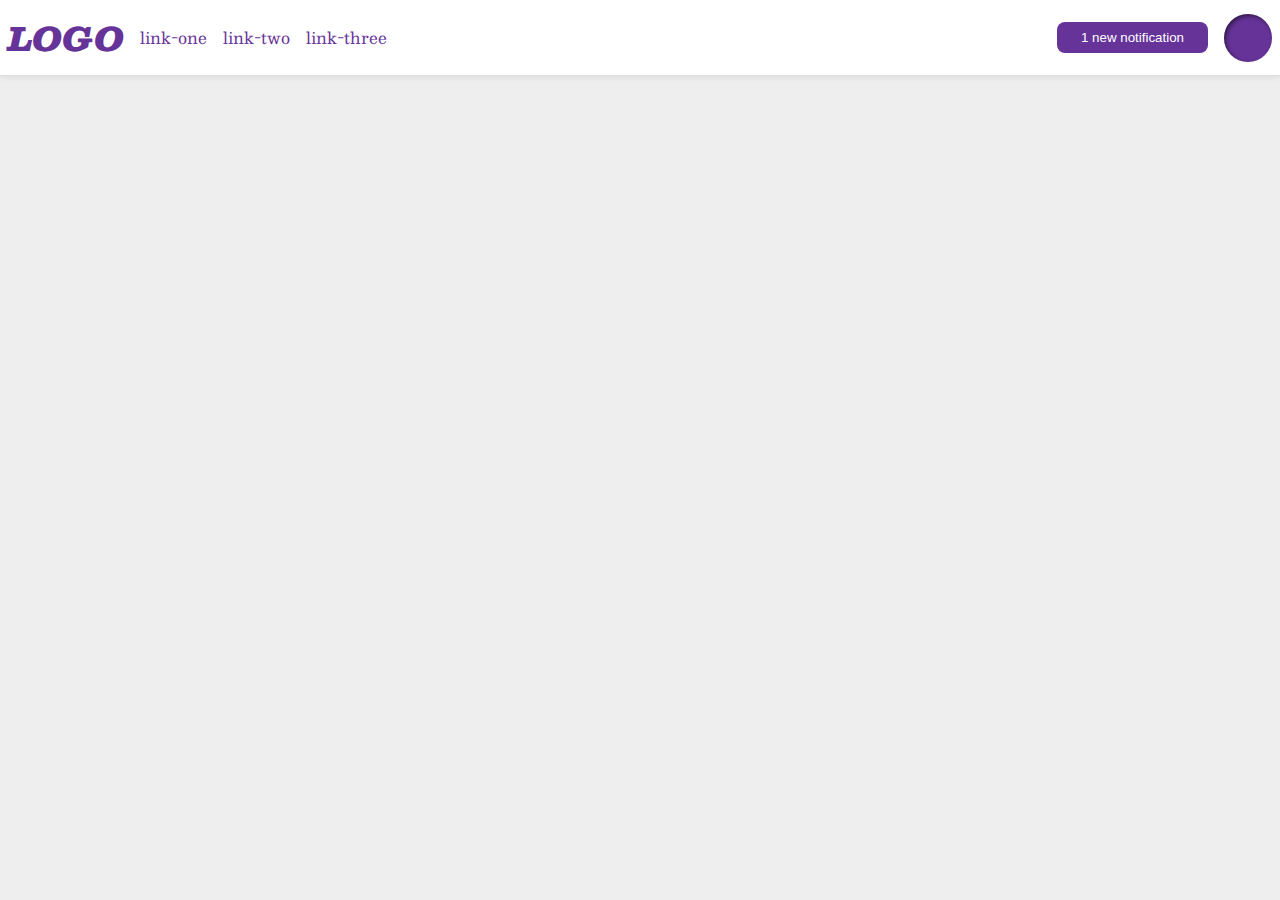
<file: foundations/flex/03-flex-header-2/index.html>
<!DOCTYPE html>
<html lang="en">
  <head>
    <meta charset="UTF-8">
    <meta http-equiv="X-UA-Compatible" content="IE=edge">
    <meta name="viewport" content="width=device-width, initial-scale=1.0">
    <title>Flex Header 2</title>
    <link rel="stylesheet" href="style.css">
  </head>
  <body>
    <div class="header">
      <div class="left-box"">
        <div class="logo">
          LOGO
        </div>
        <ul class="links">
          <li><a href="https://google.com">link-one</a></li>
          <li><a href="https://google.com">link-two</a></li>
          <li><a href="https://google.com">link-three</a></li>
        </ul>
      </div>
      <div class="mid-box"></div>
      <div class="right-box">
        <button class="notifications">
          1 new notification
        </button>
        <div class="profile-image"></div>
      </div>
    </div>
  </body>
</html>
</file>
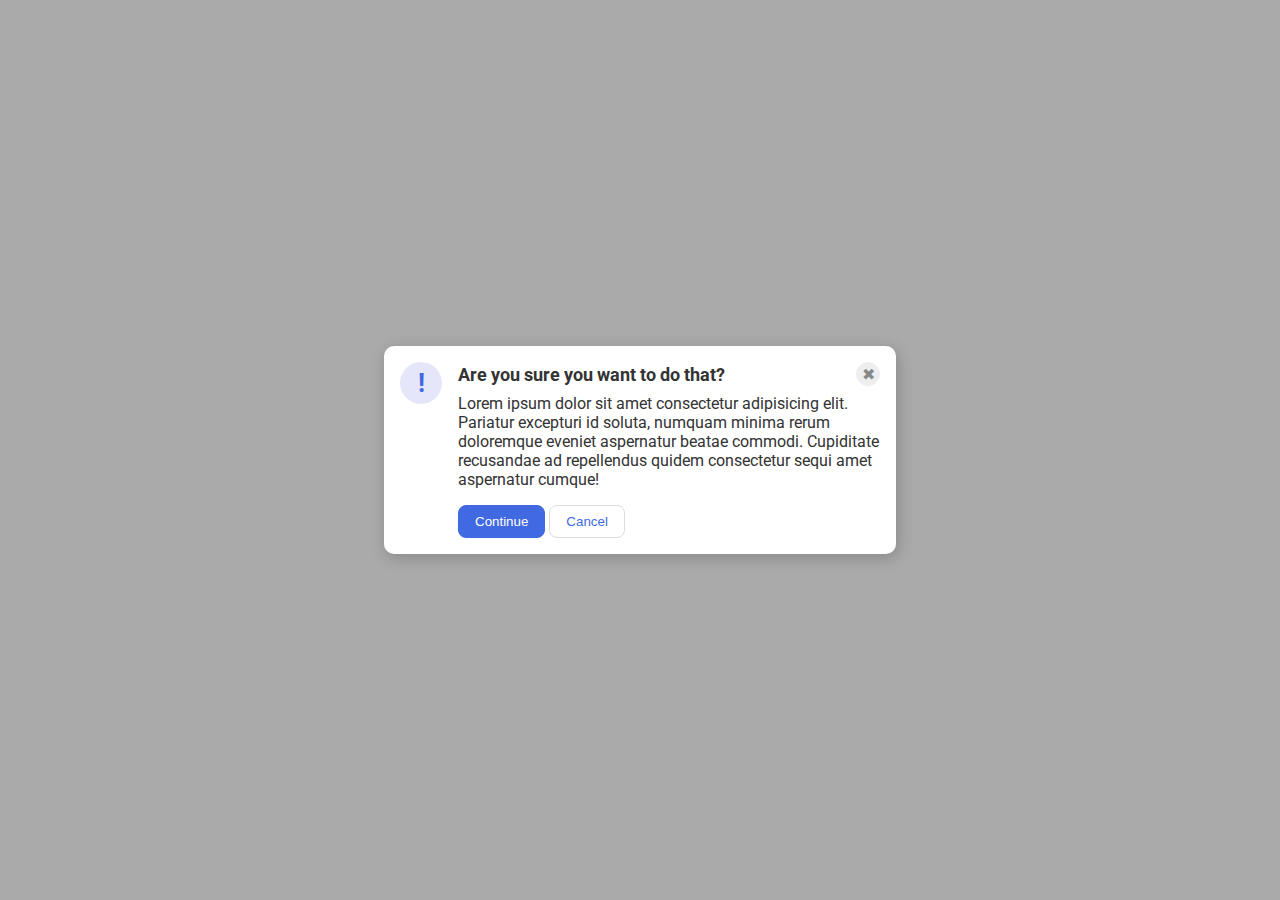
<file: foundations/flex/05-flex-modal/index.html>
<!DOCTYPE html>
<html lang="en">
  <head>
    <meta charset="UTF-8">
    <meta http-equiv="X-UA-Compatible" content="IE=edge">
    <meta name="viewport" content="width=device-width, initial-scale=1.0">
    <link rel="stylesheet" href="style.css">
    <title>Modal</title>
  </head>
  <body>
    <div class="modal">
      <div class="icon">!</div>
      <div class="container">
        <div class="header">Are you sure you want to do that?
          <button class="close-button">✖</button>
        </div>
        <div class="text">Lorem ipsum dolor sit amet consectetur adipisicing elit. Pariatur excepturi id soluta, numquam minima rerum doloremque eveniet aspernatur beatae commodi. Cupiditate recusandae ad repellendus quidem consectetur sequi amet aspernatur cumque!</div>
        <button class="continue">Continue</button>
        <button class="cancel">Cancel</button>
      </div> 
    </div>
  </body>
</html>
</file>
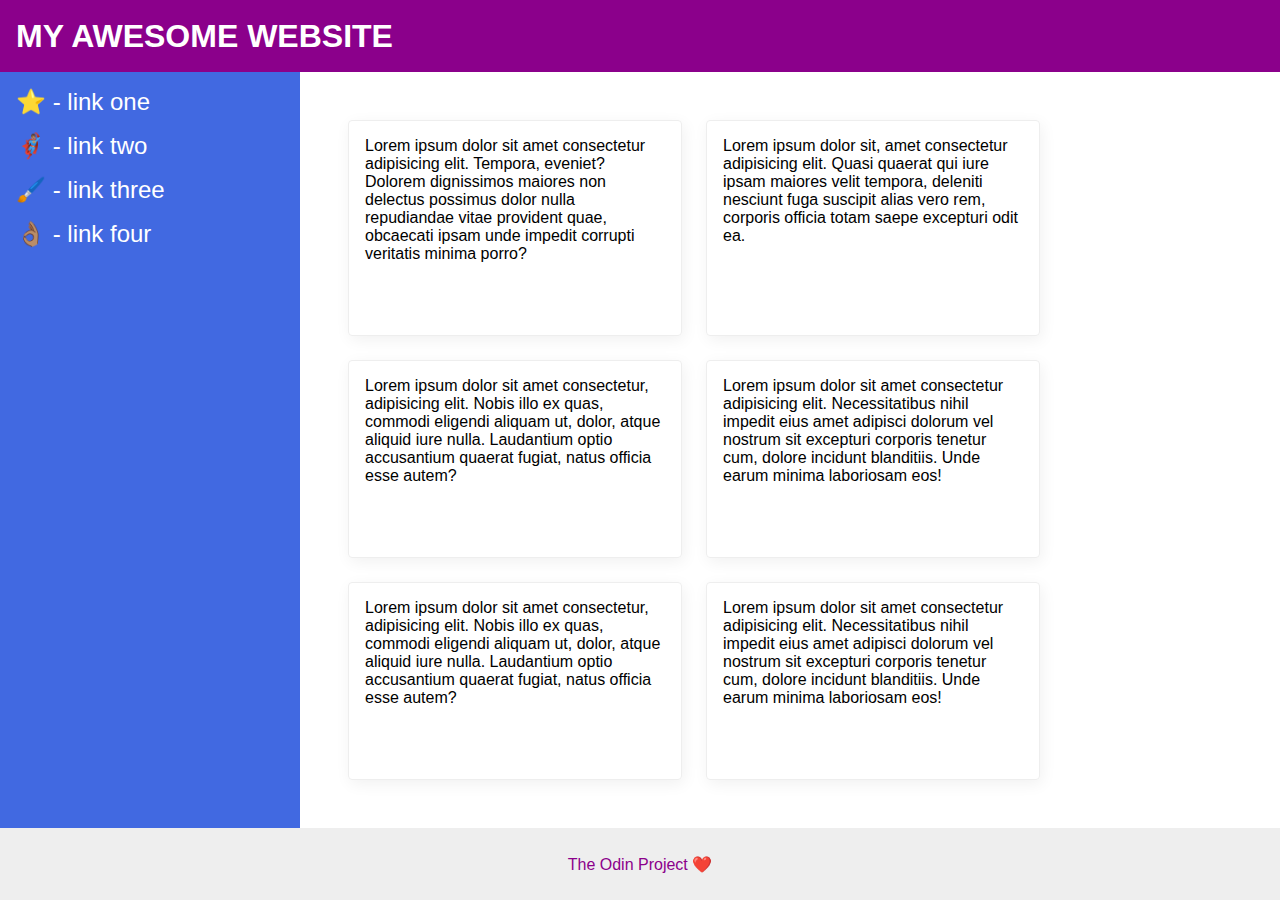
<file: foundations/flex/07-flex-layout-2/index.html>
<!DOCTYPE html>
<html lang="en">
  <head>
    <meta charset="UTF-8">
    <meta http-equiv="X-UA-Compatible" content="IE=edge">
    <meta name="viewport" content="width=device-width, initial-scale=1.0">
    <title>The Holy Grail</title>
    <link rel="stylesheet" href="style.css">
  </head>
  <body>
    <div class="header">
      MY AWESOME WEBSITE
    </div>
    <div class="body">

    <div class="sidebar">
      <ul>
        <li><a href="#">⭐ - link one</a></li>
        <li><a href="#">🦸🏽‍♂️ - link two</a></li>
        <li><a href="#">🖌️ - link three</a></li>
        <li><a href="#">👌🏽 - link four</a></li>
      </ul>
    </div>
    <div class="container">
    <div class="card">Lorem ipsum dolor sit amet consectetur adipisicing elit. Tempora, eveniet? Dolorem dignissimos maiores non delectus possimus dolor nulla repudiandae vitae provident quae, obcaecati ipsam unde impedit corrupti veritatis minima porro?</div>
    <div class="card">Lorem ipsum dolor sit, amet consectetur adipisicing elit. Quasi quaerat qui iure ipsam maiores velit tempora, deleniti nesciunt fuga suscipit alias vero rem, corporis officia totam saepe excepturi odit ea.</div>
    <div class="card">Lorem ipsum dolor sit amet consectetur, adipisicing elit. Nobis illo ex quas, commodi eligendi aliquam ut, dolor, atque aliquid iure nulla. Laudantium optio accusantium quaerat fugiat, natus officia esse autem?</div>
    <div class="card">Lorem ipsum dolor sit amet consectetur adipisicing elit. Necessitatibus nihil impedit eius amet adipisci dolorum vel nostrum sit excepturi corporis tenetur cum, dolore incidunt blanditiis. Unde earum minima laboriosam eos!</div>
    <div class="card">Lorem ipsum dolor sit amet consectetur, adipisicing elit. Nobis illo ex quas, commodi eligendi aliquam ut, dolor, atque aliquid iure nulla. Laudantium optio accusantium quaerat fugiat, natus officia esse autem?</div>
    <div class="card">Lorem ipsum dolor sit amet consectetur adipisicing elit. Necessitatibus nihil impedit eius amet adipisci dolorum vel nostrum sit excepturi corporis tenetur cum, dolore incidunt blanditiis. Unde earum minima laboriosam eos!</div>
    </div>
  </div>

    <div class="footer">
      The Odin Project ❤️
    </div>
  </body>
</html>
</file>
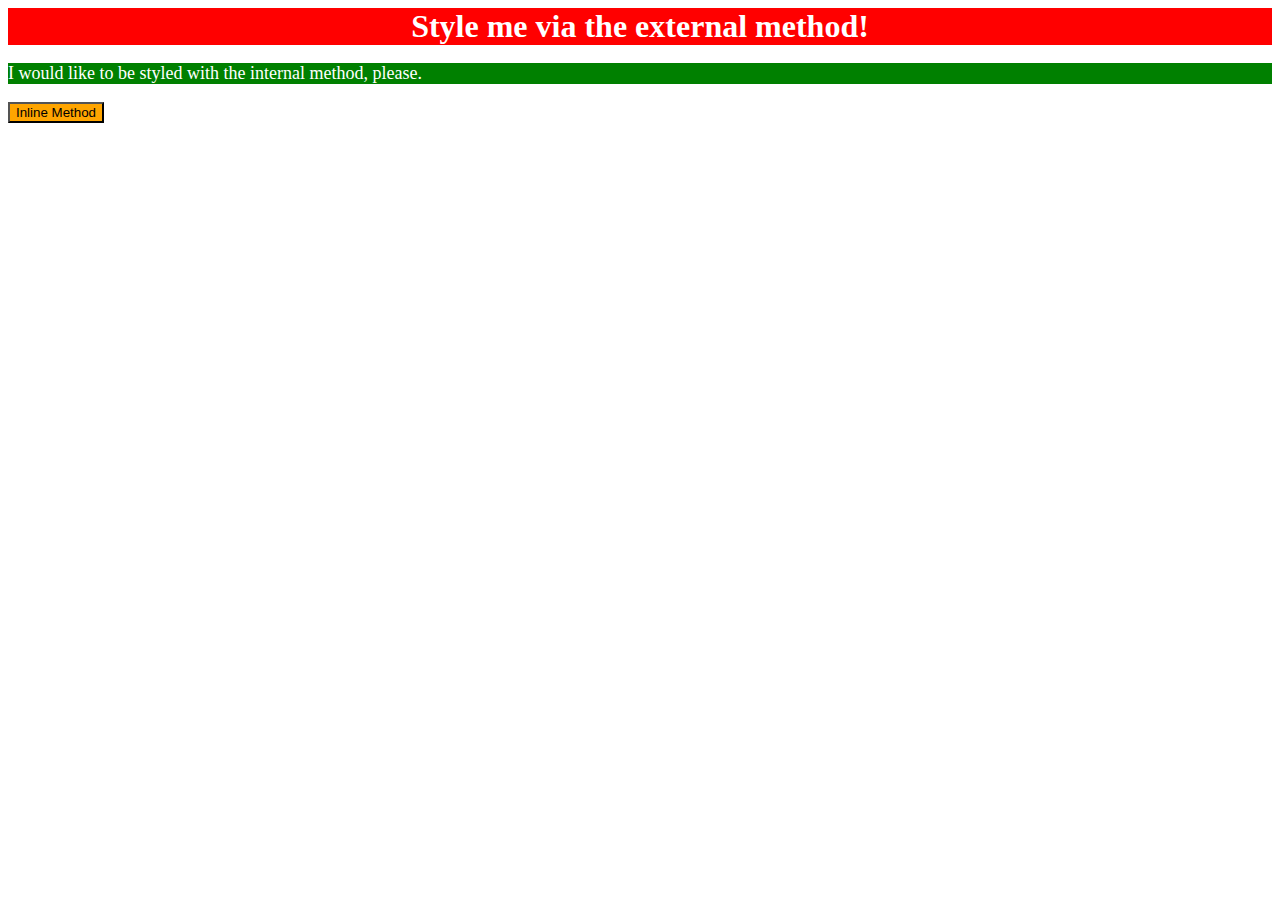
<file: foundations/intro-to-css/01-css-methods/index.html>
<!DOCTYPE html>
<html lang="en">
  <head>
    <meta charset="UTF-8">
    <meta http-equiv="X-UA-Compatible" content="IE=edge">
    <meta name="viewport" content="width=device-width, initial-scale=1.0">
    <style>
      p {
        background-color: green;
        color: white;
        font-size: 18px;
      }
    </style>
    <link rel="stylesheet" href="styles.css">
    <title>Methods for Adding CSS</title>
  </head>
  <body>
    <div>Style me via the external method!</div>
    <p>I would like to be styled with the internal method, please.</p>
    <button style="background-color: orange; font-size: 18;">Inline Method</button>
  </body>
</html>
</file>
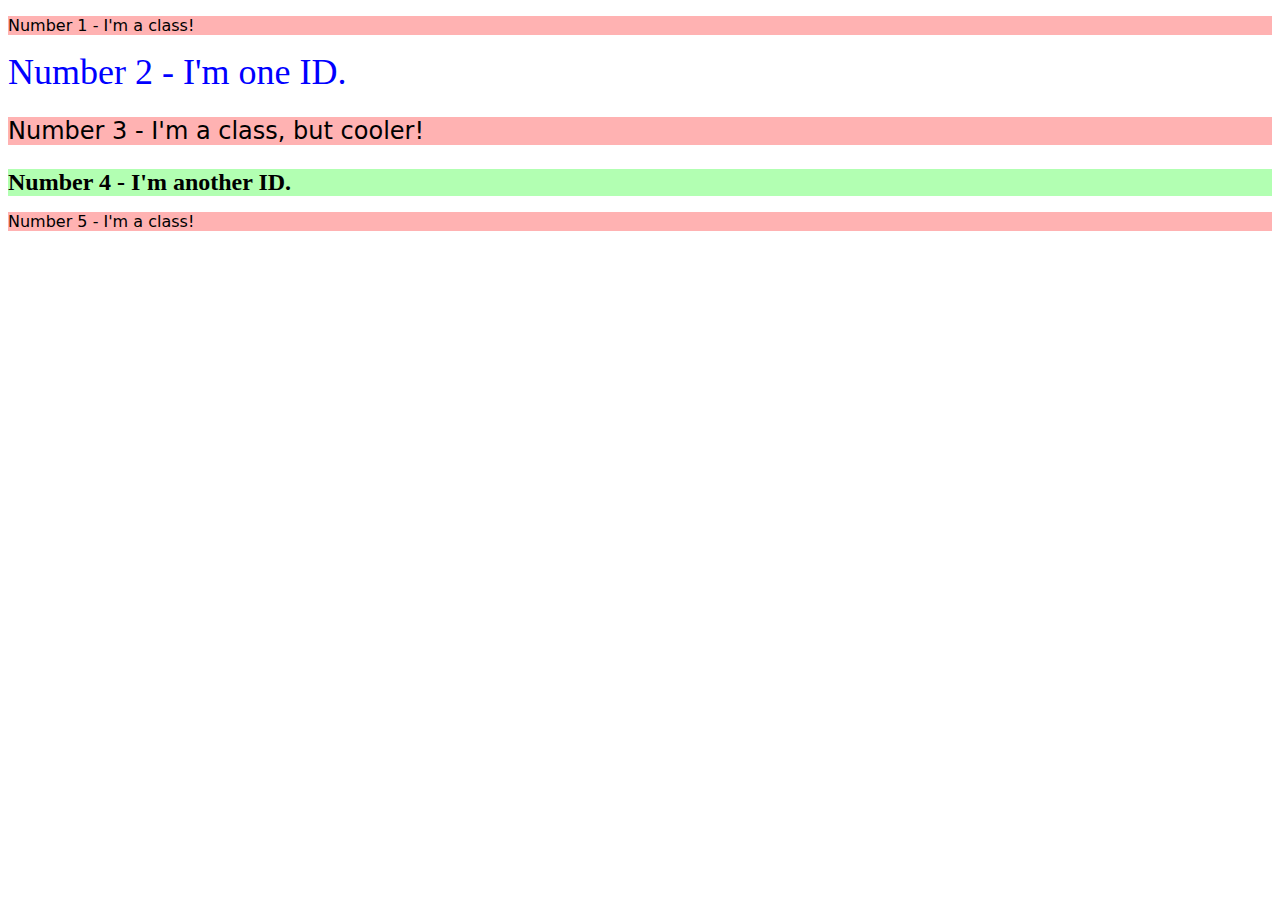
<file: foundations/intro-to-css/02-class-id-selectors/index.html>
<!DOCTYPE html>
<html lang="en">
  <head>
    <meta charset="UTF-8">
    <meta http-equiv="X-UA-Compatible" content="IE=edge">
    <meta name="viewport" content="width=device-width, initial-scale=1.0">
    <title>Class and ID Selectors</title>
    <link rel="stylesheet" href="style.css">
  </head>
  <body>
    <p class="class1">Number 1 - I'm a class!</p>
    <div id="id1">Number 2 - I'm one ID.</div>
    <p class="class1 cool">Number 3 - I'm a class, but cooler!</p>
    <div id="id2">Number 4 - I'm another ID.</div>
    <p class="class1">Number 5 - I'm a class!</p>
  </body>
</html>
</file>
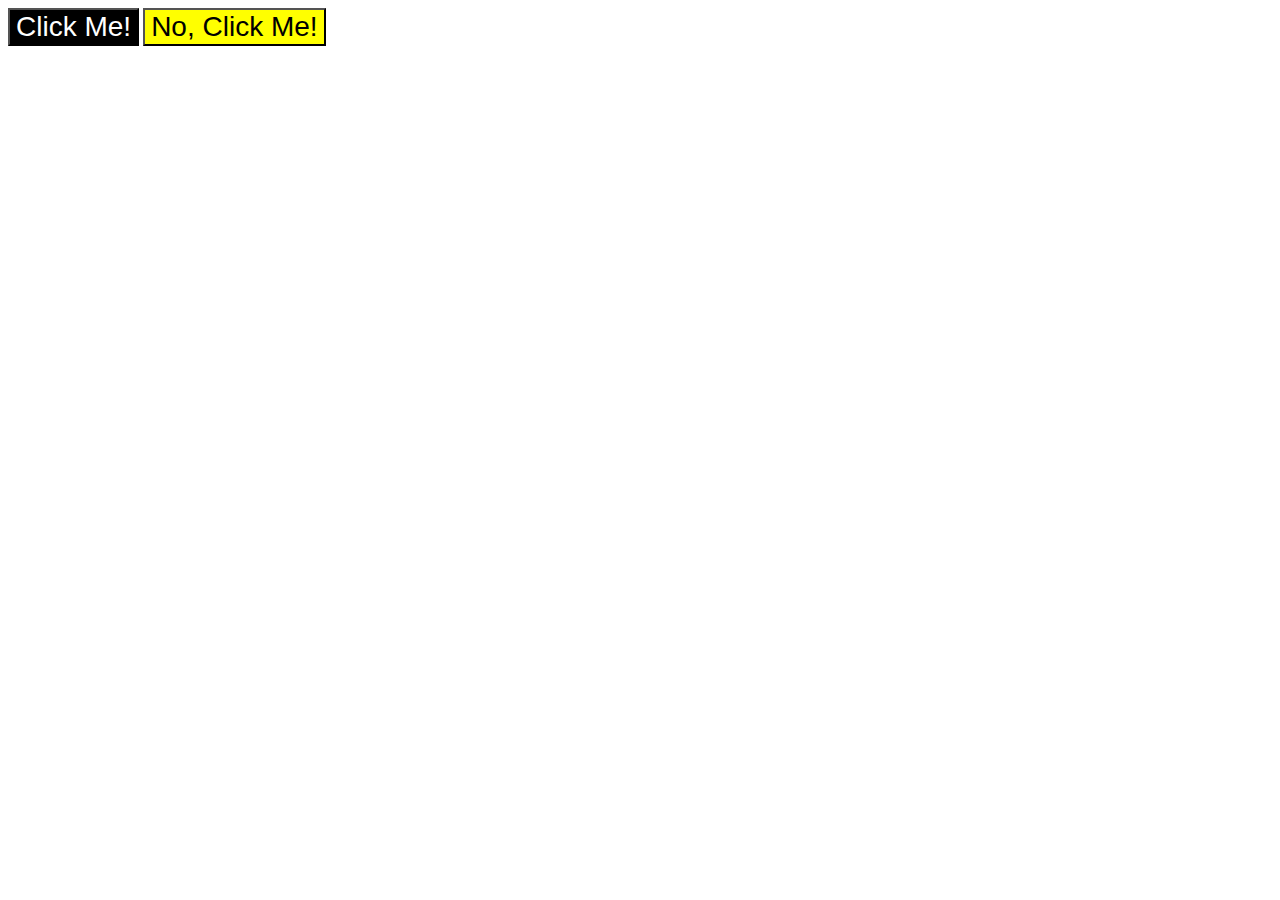
<file: foundations/intro-to-css/03-grouping-selectors/index.html>
<!DOCTYPE html>
<html lang="en">
  <head>
    <meta charset="UTF-8">
    <meta http-equiv="X-UA-Compatible" content="IE=edge">
    <meta name="viewport" content="width=device-width, initial-scale=1.0">
    <title>Grouping Selectors</title>
    <link rel="stylesheet" href="style.css">
  </head>
  <body>
    <button id="btn1" class="fancy">Click Me!</button>
    <button id="btn2" class="fancy">No, Click Me!</button>
  </body>
</html>
</file>
<file: foundations/flex/03-flex-header-2/style.css>
/* this is some magical font-importing.  
you'll learn about it later. */
@import url('https://fonts.googleapis.com/css2?family=Besley:ital,wght@0,400;1,900&display=swap');

body {
  margin: 0;
  background: #eee;
  font-family: Besley, serif;
}

.header {
  background: white;
  border-bottom: 1px solid #ddd;
  box-shadow: 0 0 8px rgba(0,0,0,.1);
  display: flex;
  justify-content: space-between;
  padding: 8px;
}

.profile-image {
  background: rebeccapurple;
  box-shadow: inset 2px 2px 4px rgba(0,0,0,.5);
  border-radius: 50%;
  width: 48px;
  height: 48px;
}

.logo {
  color: rebeccapurple;
  font-size: 32px;
  font-weight: 900;
  font-style: italic;
}

button {
  border: none;
  border-radius: 8px;
  background: rebeccapurple;
  color: white;
  padding: 8px 24px;
}

a {
  /* this removes the line under our links */
  text-decoration: none;
  color: rebeccapurple;
}

ul {
  list-style-type: none;
  display: flex;
  gap: 16px;
  padding: 0;
}

.left-box, .right-box {
  display: flex;
  gap: 16px;
  align-items: center;
}
</file>
<file: foundations/flex/05-flex-modal/style.css>
@import url('https://fonts.googleapis.com/css2?family=Roboto:wght@400;700&display=swap');

html, body {
  height: 100%;
}

body {
  font-family: Roboto, sans-serif;
  margin: 0;
  background: #aaa;
  color: #333;
  /* I'll give you this one for free lol */
  display: flex;
  align-items: center;
  justify-content: center;
}

.modal {
  background: white;
  width: 480px;
  border-radius: 10px;
  box-shadow: 2px 4px 16px rgba(0,0,0,.2);
  display: flex;
  gap: 16px;
  padding: 16px;
}

.icon {
  color: royalblue;
  font-size: 26px;
  font-weight: 700;
  background: lavender;
  width: 42px;
  height: 42px;
  border-radius: 50%;
  display: flex;
  align-items: center;
  justify-content: center;
  flex-shrink: 0;
}

.close-button {
  background: #eee;
  border-radius: 50%;
  color: #888;
  font-weight: 400;
  font-size: 16px;
  height: 24px;
  width: 24px;
  display: flex;
  align-items: center;
  justify-content: center;
  border: 1px solid #eee;
  padding: 0;
}

button {
  cursor: pointer;
  padding: 8px 16px;
  border-radius: 8px;
}

button.continue {
  background: royalblue;
  border: 1px solid royalblue;
  color: white;
}

button.cancel {
  background: white;
  border: 1px solid #ddd;
  color: royalblue;
}

.header {
  display: flex;
  justify-content: space-between;
  align-items: center;
  font-weight: bold;
  font-size: large;
  margin-bottom: 8px;
}

.text {
  margin-bottom: 16px;
}
</file>
<file: foundations/flex/07-flex-layout-2/style.css>
body {
  font-family: -apple-system, BlinkMacSystemFont, 'Segoe UI', Roboto, Oxygen, Ubuntu, Cantarell, 'Open Sans', 'Helvetica Neue', sans-serif;
  margin: 0;
  min-height: 100vh;
  display: flex;
  flex-direction: column;
}

.header {
  height: 72px;
  background: darkmagenta;
  color: white;
  display: flex;
  justify-content: flex-start;
  align-items: center;
  padding: 0 16px;
  font-size: 32px;
  font-weight: 900;
}



.footer {
  height: 72px;
  background: #eee;
  color: darkmagenta;
  display: flex;
  justify-content: center;
  align-items: center;
}

.sidebar {
  width: 300px;
  background: royalblue;
  box-sizing: border-box;
  flex-shrink: 0;
  padding: 16px;
}

ul {
  list-style: none;
  margin: 0;
  padding: 0;
}

li {
  margin-bottom: 16px;
}

a {
  text-decoration: none;
  color: white;
  font-size: 24px;
}

.container {
  display: flex;
  flex-wrap: wrap;
  padding: 48px;
  gap: 24px;
}

.card {
  border: 1px solid #eee;
  box-shadow: 2px 4px 16px rgba(0,0,0,.06);
  border-radius: 4px;
  width: 300px;
  padding: 16px;
  
}

.body {
  display: flex;
  flex: 1;
}
</file>
<file: foundations/intro-to-css/01-css-methods/styles.css>
div {
    background-color: red;
    font-size: 32px;
    text-align: center;
    font-weight: bold;
    color: white;
}
</file>
<file: foundations/intro-to-css/02-class-id-selectors/style.css>
.class1 {
    background-color: rgb(255, 0, 0, 0.3);
    font-family: Verdana, DejaVu Sans, sans-serif;
}
#id1 {
    color: rgb(0, 0, 255);
    font-size: 36px;
}
.cool {
    font-size: 24px;
}
#id2 {
    font-weight: bold;
    font-size: 24px;
    background-color: rgb(0, 255, 0,0.3);
}
</file>
<file: foundations/intro-to-css/03-grouping-selectors/style.css>
.fancy {
    font-size: 28px;
    font-family: Helvetica, Times New Roman, sans-serif;
}

#btn1 {
    color: white;
    background-color: black;
}

#btn2 {
    background-color: yellow;
}
</file>
